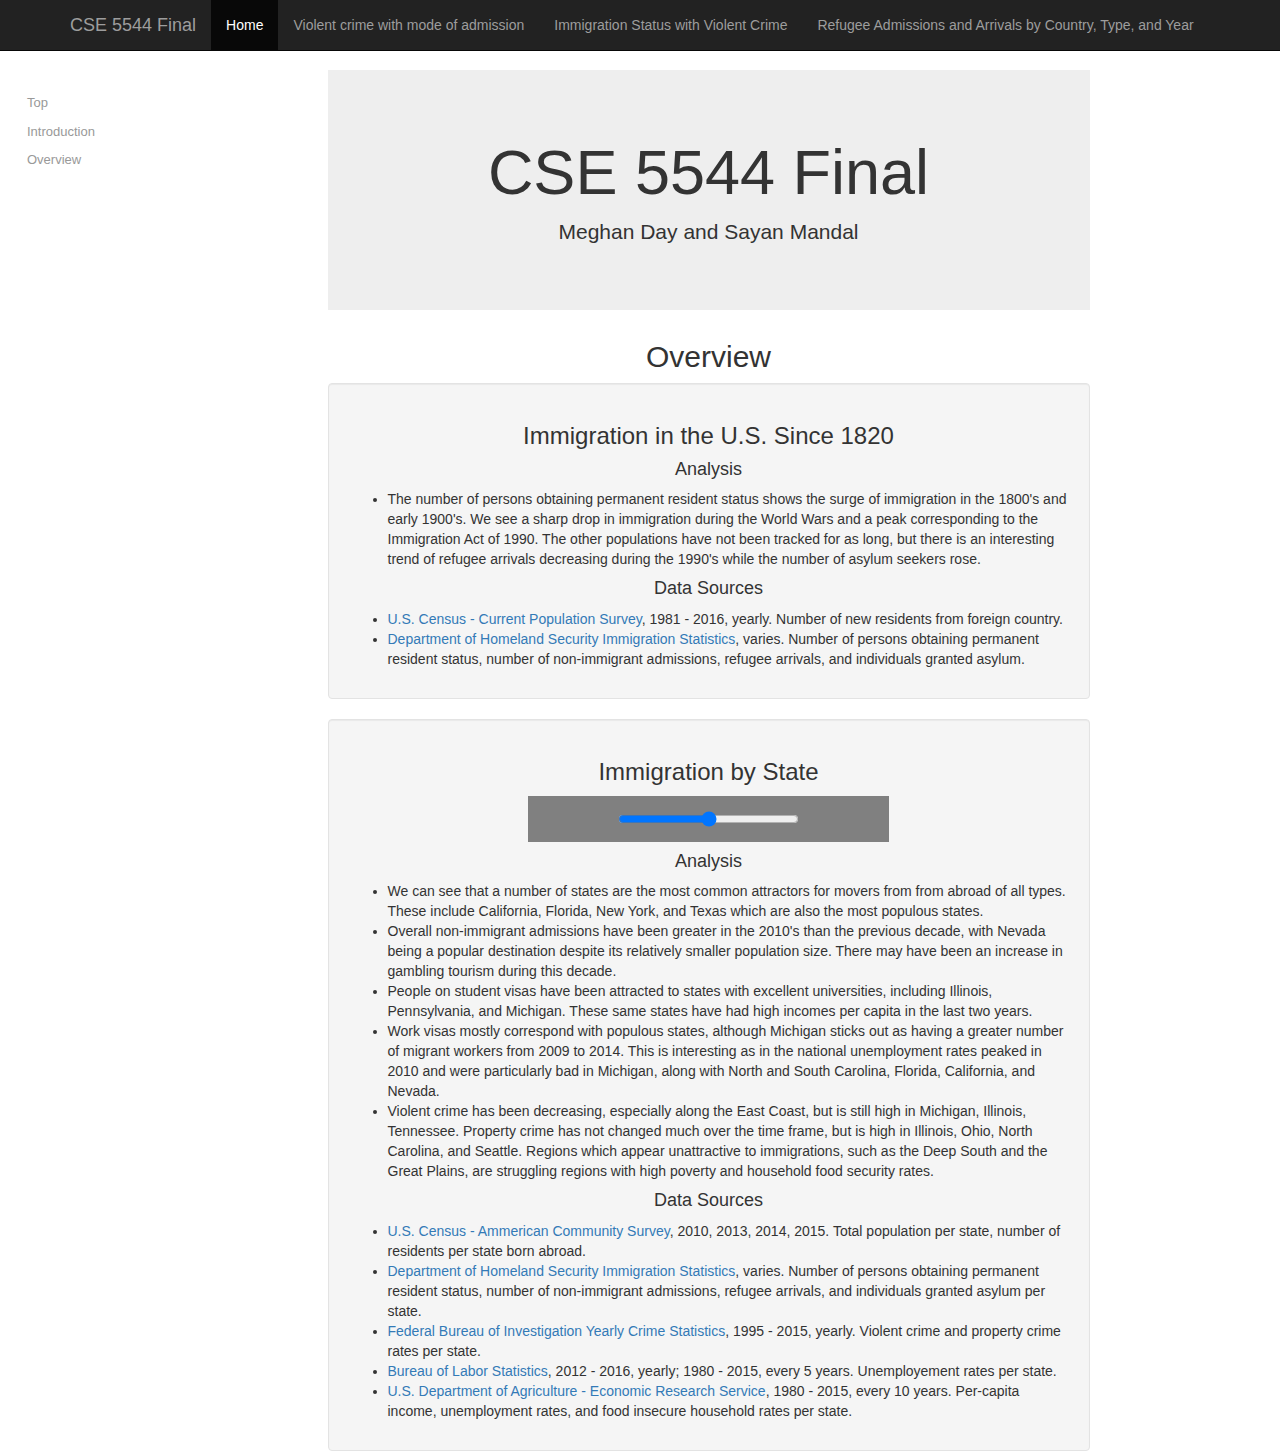
<file: index.html>
<html lang="en">
<head>
    <meta charset="utf-8">
    <meta http-equiv="X-UA-Compatible" content="IE=edge">
    <meta name="viewport" content="width=device-width, initial-scale=1">
	
	<title>CSE 5544 Final</title>
    <script
			  src="https://code.jquery.com/jquery-2.2.4.min.js"
			  integrity="sha256-BbhdlvQf/xTY9gja0Dq3HiwQF8LaCRTXxZKRutelT44="
			  crossorigin="anonymous"></script>
	<!-- Latest compiled and minified JavaScript -->
	<script src="https://maxcdn.bootstrapcdn.com/bootstrap/3.3.7/js/bootstrap.min.js" integrity="sha384-Tc5IQib027qvyjSMfHjOMaLkfuWVxZxUPnCJA7l2mCWNIpG9mGCD8wGNIcPD7Txa" crossorigin="anonymous"></script>

    <script src="https://d3js.org/d3.v4.min.js"></script>
    <script src="https://d3js.org/d3-scale-chromatic.v1.min.js"></script>
    <script src="https://d3js.org/topojson.v2.min.js"></script>
    <script src="https://d3js.org/d3-array.v1.min.js"></script>
    <script src="https://d3js.org/d3-geo.v1.min.js"></script>

    <!-- Latest compiled and minified CSS -->
    <link rel="stylesheet" href="https://maxcdn.bootstrapcdn.com/bootstrap/3.3.7/css/bootstrap.min.css" integrity="sha384-BVYiiSIFeK1dGmJRAkycuHAHRg32OmUcww7on3RYdg4Va+PmSTsz/K68vbdEjh4u" crossorigin="anonymous">

	<link rel="stylesheet" href="css/main.css" />
</head>

<body>

<div class="navbar navbar-inverse navbar-fixed-top">
    <div class="container">
        <div class="navbar-header">
            <button type="button" class="navbar-toggle"
                    data-toggle="collapse"
                    data-target=".navbar-collapse">
                <span class="icon-bar"></span>
                <span class="icon-bar"></span>
                <span class="icon-bar"></span>
            </button>
            <a class="navbar-brand" href="#">
                CSE 5544 Final
            </a>
        </div>
        <div class="collapse navbar-collapse">
            <ul class="nav navbar-nav">
                <li class="active"><a href="#">Home</a></li>
		<li><a href="index2.html">Violent crime with mode of admission</a></li>
		<li><a href="index1.html">Immigration Status with Violent Crime</a></li>
                <li><a href="index3.html">Refugee Admissions and Arrivals by Country, Type, and Year</a></li>
            </ul>
        </div>
    </div>
</div>

<div class="row">

    <!--Nav Bar -->
    <nav class="col-xs-3 bs-docs-sidebar">
        <ul id="sidebar" class="nav nav-stacked">
            <li>
                <a href="#intro">Top</a>
            </li>
            <li>
                <a href="#Part1">Introduction</a>
            </li>
            <li>
                <a href="#Part2">Overview</a>
                <ul class="nav nav-stacked">
                    <li><a href="#Part2a">Immigration in the U.S.</a></li>
                    <li><a href="#Part2b">Immigration by State</a></li>
                </ul>
            </li>
        </ul>
    </nav>

	<div id="content" class="col-xs-9">	
        	<section id="intro" class="jumbotron group text-center">
			<h1>CSE 5544 Final</h1>
			<p>Meghan Day and Sayan Mandal</p>
		</section>
		
		<section id="Part2" class="group text-center">
			<h2>Overview</h2>
			<div id="Part2a" class="subgroup well">
				<h3>Immigration in the U.S. Since 1820</h3>
				<div id="Part1aVis"></div>
				<div><h4>Analysis</h4>
					<ul class="sources"><li>The number of persons obtaining permanent resident status shows the surge of immigration in the 1800's and early 1900's. We see a sharp drop in immigration during the World Wars and a peak corresponding to the Immigration Act of 1990. The other populations have not been tracked for as long, but there is an interesting trend of refugee arrivals decreasing during the 1990's while the number of asylum seekers rose.</li></ul>
				</div>
				<div>
					<h4>Data Sources</h4>
					<ul class="sources">
						<li><a href="https://www.census.gov/data/tables/time-series/demo/geographic-mobility/historic.html">U.S. Census - Current Population Survey</a>, 1981 - 2016, yearly. Number of new residents from foreign country.</li>
						<li><a href="https://www.dhs.gov/immigration-statistics/yearbook/2015">Department of Homeland Security Immigration Statistics</a>, varies. Number of persons obtaining permanent resident status, number of non-immigrant admissions, refugee arrivals, and individuals granted asylum.</li>
					</ul>
				</div>
			</div>
			<div id="Part2b" class="subgroup well text-center">
				<h3>Immigration by State</h3>
				<div id="yearOptions" style="width:50%;margin:auto;background-color:gray;padding-top:10px;padding-bottom:5px;margin-bottom:5px;">
					<label for="yearSlider"><span id="yearSlider-value"></span></label>
					<p><input type="range" id="yearSlider" /></p>
				</div>
				<div id="variableOptions">
				</div>
				<div id="Part1bVis"></div>
				<div><h4>Analysis</h4>
					<ul class="sources">
					<li>We can see that a number of states are the most common attractors for movers from from abroad of all types. These include California, Florida, New York, and Texas which are also the most populous states.</li>
					<li>Overall non-immigrant admissions have been greater in the 2010's than the previous decade, with Nevada being a popular destination despite its relatively smaller population size. There may have been an increase in gambling tourism during this decade.</li>
					<li>People on student visas have been attracted to states with excellent universities, including Illinois, Pennsylvania, and Michigan. These same states have had high incomes per capita in the last two years.</li>
					<li>Work visas mostly correspond with populous states, although Michigan sticks out as having a greater number of migrant workers from 2009 to 2014. This is interesting as in the national unemployment rates peaked in 2010 and were particularly bad in Michigan, along with North and South Carolina, Florida, California, and Nevada.</li>
					<li>Violent crime has been decreasing, especially along the East Coast, but is still high in Michigan, Illinois, Tennessee. Property crime has not changed much over the time frame, but is high in Illinois, Ohio, North Carolina, and Seattle. Regions which appear unattractive to immigrations, such as the Deep South and the Great Plains, are struggling regions with high poverty and household food security rates.</li>
					</ul>
				</div>
				<div>
					<h4>Data Sources</h4>
					<ul class="sources">
						<li><a href="https://www.census.gov/data/tables/time-series/demo/geographic-mobility/state-of-residence-place-of-birth-acs.html">U.S. Census - Ammerican Community Survey</a>, 2010, 2013, 2014, 2015. Total population per state, number of residents per state born abroad.</li>
						<li><a href="https://www.dhs.gov/immigration-statistics/yearbook/2015">Department of Homeland Security Immigration Statistics</a>, varies. Number of persons obtaining permanent resident status, number of non-immigrant admissions, refugee arrivals, and individuals granted asylum per state.</li>
						<li><a href="https://ucr.fbi.gov/crime-in-the-u.s/2015/crime-in-the-u.s.-2015/offenses-known-to-law-enforcement/violent-crime">Federal Bureau of Investigation Yearly Crime Statistics</a>, 1995 - 2015, yearly. Violent crime and property crime rates per state.</li>
						<li><a href="https://www.bls.gov/lau/#data">Bureau of Labor Statistics</a>, 2012 - 2016, yearly; 1980 - 2015, every 5 years. Unemployement rates per state.</li>
						<li><a href="https://data.ers.usda.gov/reports.aspx?ID=10633">U.S. Department of Agriculture - Economic Research Service</a>, 1980 - 2015, every 10 years. Per-capita income, unemployment rates, and food insecure household rates per state.</li>
					</ul>
				</div>
			</div>
		</section>
	</div>
</div>

<script src="js/main.js"></script>
</body>
</html>
</file>
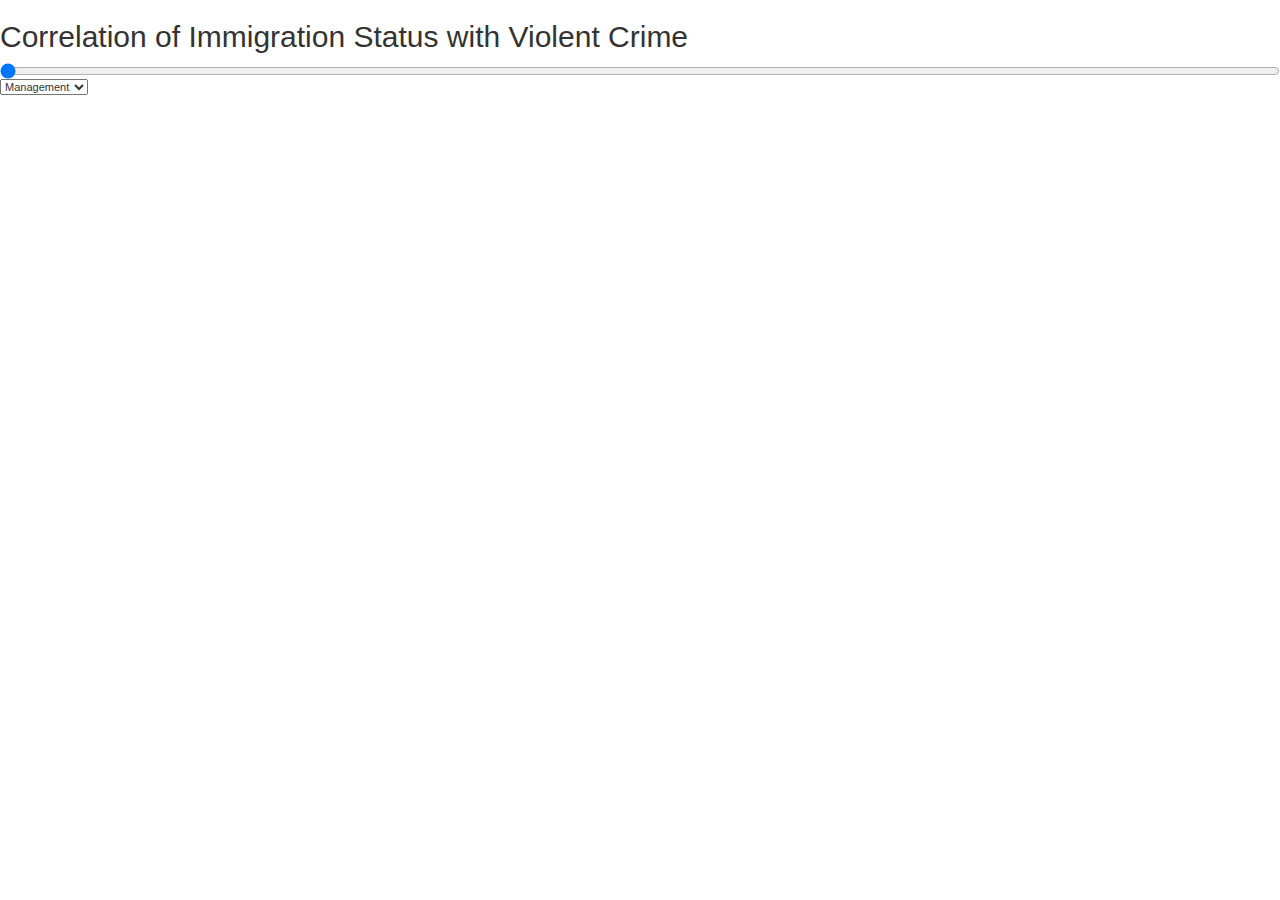
<file: index1.html>
<!DOCTYPE html>
<html lang="en">
<head>
<meta charset="utf-8">
	    <script src="https://code.jquery.com/jquery-2.2.4.min.js"
              integrity="sha256-BbhdlvQf/xTY9gja0Dq3HiwQF8LaCRTXxZKRutelT44="
              crossorigin="anonymous"></script>
    <script src="https://maxcdn.bootstrapcdn.com/bootstrap/3.3.7/js/bootstrap.min.js" integrity="sha384-Tc5IQib027qvyjSMfHjOMaLkfuWVxZxUPnCJA7l2mCWNIpG9mGCD8wGNIcPD7Txa" crossorigin="anonymous"></script>
    <link rel="stylesheet" href="https://maxcdn.bootstrapcdn.com/bootstrap/3.3.7/css/bootstrap.min.css" integrity="sha384-BVYiiSIFeK1dGmJRAkycuHAHRg32OmUcww7on3RYdg4Va+PmSTsz/K68vbdEjh4u" crossorigin="anonymous">
    <script src="httpS://d3js.org/d3.v3.min.js" charset="utf-8"></script>
 <script src="js/d3.tip.v0.6.3.js"></script>
<style type="text/css">

/* On mouse hover, lighten state color */
path:hover {
	fill-opacity: .7;
}

/* Style for Custom Tooltip */
div.tooltip {   
 	position: absolute;           
	text-align: center;           
	width: 60px;                  
	height: 28px;                 
	padding: 2px;             
	font: 12px sans-serif;        
	background: white;   
	border: 0px;      
	border-radius: 8px;           
	pointer-events: none;         
}
        
/* Legend Font Style */
body {
	font: 11px sans-serif;
}
        
/* Legend Position Style */
.legend {
	position:absolute;
	left:800px;
	top:350px;
}
   
 .d3-tip {
      line-height: 1;
      font-weight: bold;
      padding: 12px;
      background: rgba(0, 0, 0, 0.8);
      color: #fff;
      border-radius: 2px;
    }
</style>
</head>
<body>
<form>
<!-- <select id="myList" >
  <option value="default">Default</option>
  <option value="theme1">Theme 1</option>
  <option value="theme2">Theme 2</option>  
  <option value="theme3">Theme 3</option>
</select>
<form> -->
<div>
<h2> Correlation of Immigration Status with Violent Crime</h2>
<input class="slider" type="range" min="2005" max="2015" value="0" step="1" id="nh">
   <select id="option">
      <option       value="Management">Management</option>
      <option       value="Service">Service</option>
      <option       value="Sales"  >Sales</option>
      <option       value="Farming" >Farming</option>
      <option       value="Construction"> Construction</option>
      <option       value="Production"> Production</option>
      <option       value="Military"  > Military</option>
      <option       value="Students"  > Students</option>
      <option       value="Retirees"  > Retirees</option>
      <option       value="No"     > No </option>
      <option       value="Homemakers"> Homemakers</option>
      <option       value="Unemployed" > Unemployed</option>
      <option       value="Unknown"   > Unknown</option>
      </div>
 </div>     
<!-- document.getElementById("option").onchange = function() {
   funct(this.value);
   return false
}; -->
        <script src="state2.js"></script>
	<img src="legend.png" alt="Legend">
	<ul>
	<li>The heat map indicate amount of people settled.</li>
	<li>The blue circle radius indicate no. of viciuos crime commited. </li>
	<li>The (%) on mouse over indicate the ratio of property to voilent crime.</li>
	</ul>
	<p> Breif Analysis: The immigrant settlement correllates to the availability of resources. Student population is high in cities containing universities; 
		Service is high in California, Washington, Illionios, all states aving big cities and so on. There is a reduction in number of immigrants around 2010
		when USA underwent a recession. The tally increase again around 2014.</p>
	<p>	As far as crimes are concerned, there seems to be some correlation of the rate of crime w.r.t to the number of people whose profession is unknown. Infact it is surprising,
		that there is no correlation between the unemployed immigrants and rate of crime as well, even in states of Nevada (having cities liek LA). In the university areas property
		crimes are much more in number, probably because students are easy victims.
	</p>	
</body>
</html>
</file>
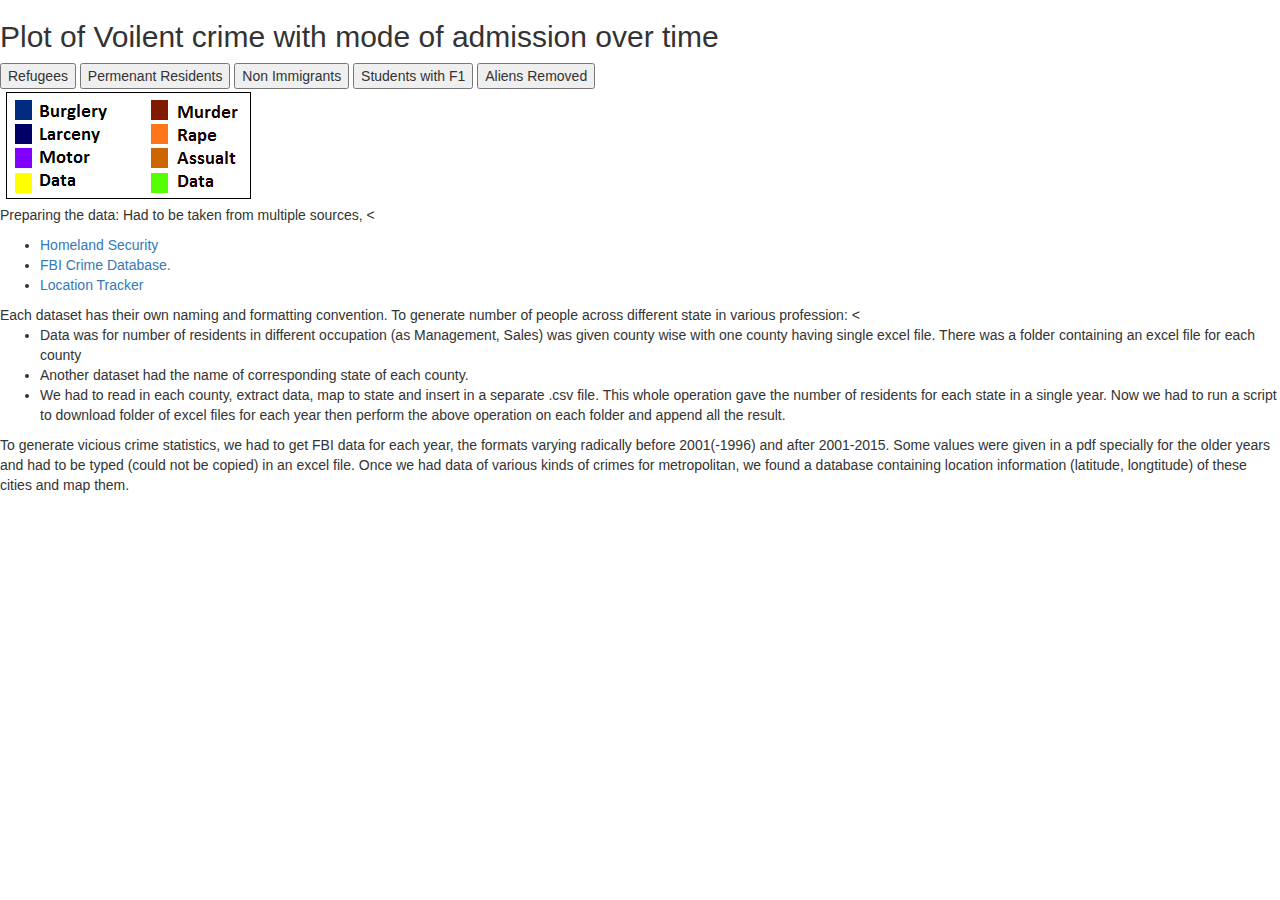
<file: index2.html>
<!DOCTYPE html>
<html>
<head>
  <meta charset="utf-8">
  <title>Yearwise Plot</title>
	    <script src="https://code.jquery.com/jquery-2.2.4.min.js"
              integrity="sha256-BbhdlvQf/xTY9gja0Dq3HiwQF8LaCRTXxZKRutelT44="
              crossorigin="anonymous"></script>
    <script src="https://maxcdn.bootstrapcdn.com/bootstrap/3.3.7/js/bootstrap.min.js" integrity="sha384-Tc5IQib027qvyjSMfHjOMaLkfuWVxZxUPnCJA7l2mCWNIpG9mGCD8wGNIcPD7Txa" crossorigin="anonymous"></script>
    <link rel="stylesheet" href="https://maxcdn.bootstrapcdn.com/bootstrap/3.3.7/css/bootstrap.min.css" integrity="sha384-BVYiiSIFeK1dGmJRAkycuHAHRg32OmUcww7on3RYdg4Va+PmSTsz/K68vbdEjh4u" crossorigin="anonymous">
      <script src="https://d3js.org/d3.v3.min.js" charset="utf-8"></script>
    <script src="js/d3.tip.v0.6.3.js"></script>
  <style type="text/css">
      .axis .label {
    font-size: 20pt;
  }

  .axis path, .axis line {
    fill: none;
    stroke: #000;
    shape-rendering: crispEdges;

  }
.line {
  fill: none;
  stroke: steelblue;
  stroke-width: 1.5px;
}
    .d3-tip {
      line-height: 1;
      font-weight: bold;
      padding: 12px;
      background: rgba(0, 0, 0, 0.8);
      color: #fff;
      border-radius: 2px;
    }
    .boundeditem {
    width:50%;
    min-width:50%;
    max-width:50%;
    display: inline-block;
    background-color: rgba(255,150,0,0.4);
    padding:10px;
}
#circle {
  text-align: center;
    background: #000;
    width: 10px;
    height: 10px;
    border-radius: 50%;
}
  </style>
	<div id="area1"></div>
<div id="area2"></div>
    </head>
    <body>

   <h2> Plot of Voilent crime with mode of admission over time </h2>
    <div id="option">
      <input       type="button"       value="Refugees"       onclick="Refugees()" />
      <input       type="button"       value="Permenant Residents"       onclick="Permenant_Residents()" />
      <input       type="button"       value="Non Immigrants"       onclick="Non_Immigrants()" />
      <input       type="button"       value="Students with F1"       onclick="StudentsF1()" />
      <input       type="button"       value="Aliens Removed"       onclick="Aliens_Removed()" />
    </div>
               <script src="crime.js"></script>
	    <img src="legend2.png" alt="Legend">
	    <p>
	    Preparing the data: Had to be taken from multiple sources,
		    <<ul style="list-style-type:disc">
		    <li><a href="https://www.dhs.gov/profiles-legal-permanent-residents/">Homeland Security</a></li>
		    <li><a href="https://ucr.fbi.gov/crime-in-the-u.s/2014/crime-in-the-u.s.-2014/tables/table-6/">FBI Crime Database.</a></li>
		    <li><a href="https://www.statcrunch.com/app/index.php?dataid=1232319/">Location Tracker</a></li>
	    </ul>
Each dataset has their own naming and formatting convention. 
To generate number of people across different state in various profession:
<<ul style="list-style-type:disc">
		    <li>Data was for number of residents in different occupation (as Management, Sales) was given county wise with one county having single excel file. There was a folder containing an excel file for each county</li>
		    <li>Another dataset had the name of corresponding state of each county.</li>
		    <li>We had to read in each county, extract data, map to state and insert in a separate .csv file. This whole operation gave the number of residents for each state in a single year. Now we had to run a script to download folder of excel files for each year then perform the above operation on each folder and append all the result.</li>
	    </ul>
To generate vicious crime statistics, we had to get FBI data for each year, the formats varying radically before 2001(-1996) and after 2001-2015. Some values were given in a pdf specially for the older years and had to be typed (could not be copied) in an excel file. Once we had data of various kinds of crimes for metropolitan, we found a database containing location information (latitude, longtitude) of these cities and map them.
</p>
  </body>
  </html>
</file>
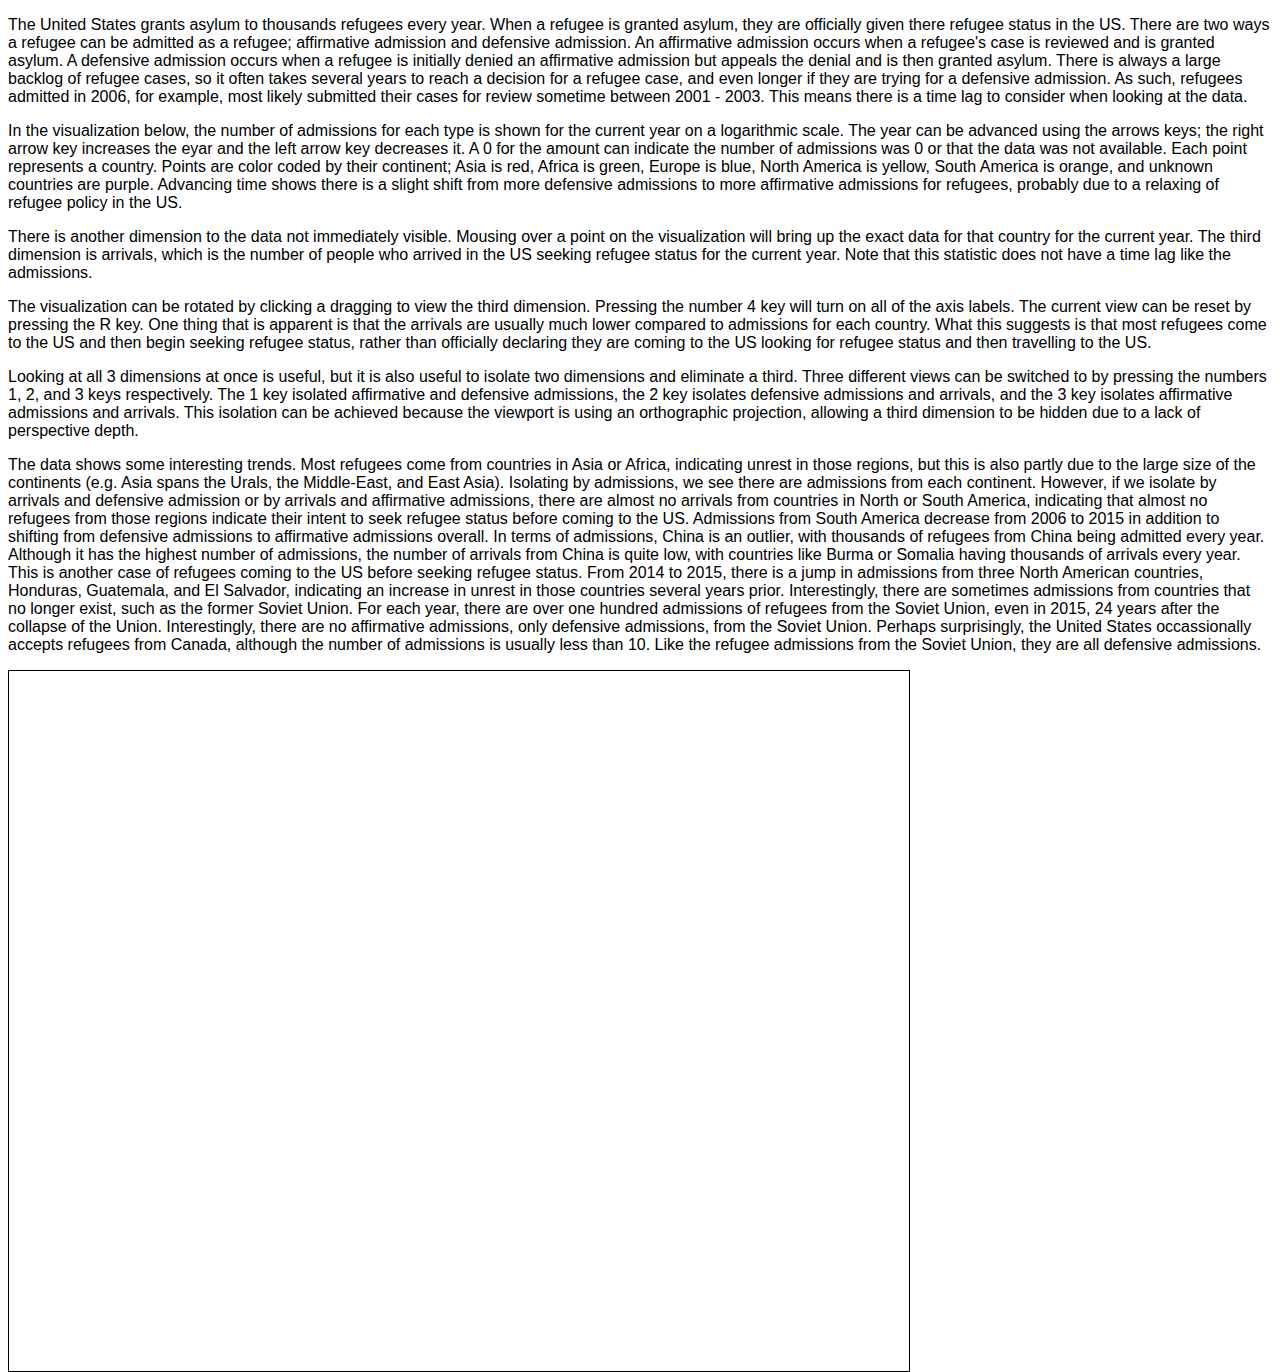
<file: index3.html>
<!DOCTYPE html>

<html>

<head>
  <meta charset="UTF-8">
  <title>Refugee Admissions and Arrivals by Country, Type, and Year</title>
  <script type='text/javascript' src='js/x3dom-full.js'></script>
  <script src='https://d3js.org/d3.v4.min.js'></script>
  <script src="https://d3js.org/d3-scale-chromatic.v1.min.js"></script>
  <link rel='stylesheet' type='text/css' href='css/x3dom.css'></link>
  <style>
    #title {
      font-size: 35px;
      font-family: sans-serif;
      text-align: center;
      display: block;
    }
    
    input {
      display: none;
    }
    
    #sideinfo {
      margin-left: 1050px;
      font-size: 20px;
      font-family: sans-serif;
    }
    
    p {
      font-family: sans-serif;
    }
    
    body {
      font-family: sans-serif;
    }
    
    div.legend {
      display: inline-block;
      margin-right: 10px;
      margin-left: 10px;
    }

  </style>
</head>

<body>
  <p>
    The United States grants asylum to thousands refugees every year. When a refugee is granted asylum, they are officially given there refugee status in the US. There are two ways a refugee can be admitted as a refugee; affirmative admission and defensive admission. An affirmative admission occurs when a refugee's case is reviewed and is granted asylum. A defensive admission occurs when a refugee is initially denied an affirmative admission but appeals the denial and is then granted asylum. There is always a large backlog of refugee cases, so it often takes several years to reach a decision for a refugee case, and even longer if they are trying for a defensive admission. As such, refugees admitted in 2006, for example, most likely submitted their cases for review sometime between 2001 - 2003. This means there is a time lag to consider when looking at the data.
  </p>
  <p>
    In the visualization below, the number of admissions for each type is shown for the current year on a logarithmic scale. The year can be advanced using the arrows keys; the right arrow key increases the eyar and the left arrow key decreases it. A 0 for the amount can indicate the number of admissions was 0 or that the data was not available. Each point represents a country. Points are color coded by their continent; Asia is red, Africa is green, Europe is blue, North America is yellow, South America is orange, and unknown countries are purple. Advancing time shows there is a slight shift from more defensive admissions to more affirmative admissions for refugees, probably due to a relaxing of refugee policy in the US.
  </p>
  <p>
    There is another dimension to the data not immediately visible. Mousing over a point on the visualization will bring up the exact data for that country for the current year. The third dimension is arrivals, which is the number of people who arrived in the US seeking refugee status for the current year. Note that this statistic does not have a time lag like the admissions.
  </p>
  <p>
    The visualization can be rotated by clicking a dragging to view the third dimension. Pressing the number 4 key will turn on all of the axis labels. The current view can be reset by pressing the R key. One thing that is apparent is that the arrivals are usually much lower compared to admissions for each country. What this suggests is that most refugees come to the US and then begin seeking refugee status, rather than officially declaring they are coming to the US looking for refugee status and then travelling to the US.
  </p>
  <p>
    Looking at all 3 dimensions at once is useful, but it is also useful to isolate two dimensions and eliminate a third. Three different views can be switched to by pressing the numbers 1, 2, and 3 keys respectively. The 1 key isolated affirmative and defensive admissions, the 2 key isolates defensive admissions and arrivals, and the 3 key isolates affirmative admissions and arrivals. This isolation can be achieved because the viewport is using an orthographic projection, allowing a third dimension to be hidden due to a lack of perspective depth.
  </p>
  <p>
    The data shows some interesting trends. Most refugees come from countries in Asia or Africa, indicating unrest in those regions, but this is also partly due to the large size of the continents (e.g. Asia spans the Urals, the Middle-East, and East Asia). Isolating by admissions, we see there are admissions from each continent. However, if we isolate by arrivals and defensive admission or by arrivals and affirmative admissions, there are almost no arrivals from countries in North or South America, indicating that almost no refugees from those regions indicate their intent to seek refugee status before coming to the US. Admissions from South America decrease from 2006 to 2015 in addition to shifting from defensive admissions to affirmative admissions overall. In terms of admissions, China is an outlier, with thousands of refugees from China being admitted every year. Although it has the highest number of admissions, the number of arrivals from China is quite low, with countries like Burma or Somalia having thousands of arrivals every year. This is another case of refugees coming to the US before seeking refugee status. From 2014 to 2015, there is a jump in admissions from three North American countries, Honduras, Guatemala, and El Salvador, indicating an increase in unrest in those countries several years prior. Interestingly, there are sometimes admissions from countries that no longer exist, such as the former Soviet Union. For each year, there are over one hundred admissions of refugees from the Soviet Union, even in 2015, 24 years after the collapse of the Union. Interestingly, there are no affirmative admissions, only defensive admissions, from the Soviet Union. Perhaps surprisingly, the United States occassionally accepts refugees from Canada, although the number of admissions is usually less than 10. Like the refugee admissions from the Soviet Union, they are all defensive admissions.
  </p>
  <x3d id='x3d' width='900' height='700'>
    <div id='title'></div>
    <scene>
      <transform id='info'>
        <billboard axisofrotation='[0, 0, 0]'>
          <shape>
            <text>
              <fontstyle>
              </fontstyle>
            </text>
          </shape>
        </billboard>
      </transform>
    </scene>
  </x3d>
  <div id='sideinfo'></div>
  <input type=range value='2006' min='2006' max='2015'></input>
</body>

</html>

<script>
  var upperLimit = 20;

  var sphereSize = 0.3;

  var numTicks = 5;

  var scene = d3.select('x3d scene');

  var half = upperLimit / 2;

  var colorScale = d3.scaleOrdinal(d3.schemeSet1);

  var e = document.getElementById('x3d');

  var ortho = scene.append('transform')
    .attr('translation', [half, half, 0])
    .append('orthoviewpoint')
    .attr('position', [0, 0, 10])
    .attr('fieldofview', [-half - 6, -half - 6, half + 6, half + 6])
    .attr('centerofrotation', [0, 0, -half])
    .attr('zfar', '-10000')
    .attr('znear', '10000');

  var slider = d3.select('input');
  var sliderMin = +slider.attr('min');
  var sliderMax = +slider.attr('max');

  function makeSolid(selection, color) {
    selection.append("appearance")
      .append("material")
      .attr("diffuseColor", color || "black")
    return selection;
  }

  function row(d) {
    d.year = +d.year;
    d.arrivals = +d.arrivals;
    d.affirmative = +d.affirmative;
    d.defensive = +d.defensive;
    return d;
  }

  function makeScale(data, key) {

    var extent = d3.extent(data, function(d) {
      if (d[key] > 0) {
        return d[key];
      } else {
        return 0.1;
      }
    });

    var scale = d3.scaleLog()
      .domain(extent)
      .range([0, upperLimit]);

    return scale.nice().clamp(true);

  }

  var currentEvent = null;

  function mouseover(event) {
    currentEvent = event;

    var curData = d3.select(event.target).datum();
    var country = curData.country;
    var affirmative = curData.affirmative;
    var defensive = curData.defensive;
    var arrivals = curData.arrivals;

    d3.select(event.target).select('material').attr('diffuseColor', '0 1 0');

    d3.select('#info').attr('translation', [event.worldX, event.worldY, event.worldZ]).attr('render', 'true');

    d3.select('#info shape').call(makeSolid);

    d3.select('#info text').attr('string', `"${country}" "Affirmative: ${affirmative}" "Defensive: ${defensive}" "Arrivals: ${arrivals}"`);

    d3.select('#info fontstyle').attr('family', 'SANS').attr('size', '0.7');

    d3.select('#sideinfo')
      .html(`${country} <br> Affirmative: ${affirmative} <br> Defensive: ${defensive} <br> Arrivals: ${arrivals}`);

  }

  function mouseout(event) {
    d3.select('#info').attr('render', 'false');
    d3.select(event.target).select('material')
      .attr('diffuseColor', function(d) {
        return colorScale(d.continent);
      });
  }

  //  function handleClick(event) {
  //    currentEvent = event;
  //    currentEvent.click = true;
  //
  //    var curData = d3.select(event.target).datum();
  //    var country = curData.country;
  //    var affirmative = curData.affirmative;
  //    var defensive = curData.defensive;
  //    var arrivals = curData.arrivals;
  //
  //    d3.select(event.target).select('material').attr('diffuseColor', '0 1 0');
  //
  //    d3.select('#info').attr('translation', [event.worldX, event.worldY, event.worldZ]).attr('render', 'true');
  //
  //    d3.select('#info shape').call(makeSolid);
  //
  //    d3.select('#info text').attr('string', `"${country}" "Affirmative: ${affirmative}" "Defensive: ${defensive}" "Arrivals: ${arrivals}"`);
  //
  //    d3.select('#info fontstyle').attr('family', 'SANS');
  //  }

  var x3d = d3.select('x3d');
  var width = +x3d.attr('width');
  var height = +x3d.attr('height');

  d3.csv('data/asylum.csv', row, function(error, data) {

    byYear = {};

    for (i = 2006; i <= 2015; i++) {
      byYear[i] = [];
      for (d of data) {
        if (d.year === i) {
          byYear[i].push(d);
        }
      }
    }

    var t = d3.transition()
      .duration(750)
      .ease(d3.easeLinear);

    var xScale = makeScale(data, 'affirmative');

    var yScale = makeScale(data, 'defensive');

    var zScale = makeScale(data, 'arrivals');

    function update() {

      var theYear = +slider.property('value')
      var current = byYear[+slider.property('value')];

      d3.select('#title')
        .html('Refugee Statistics for ' + theYear);

      trans = scene.selectAll('transform.point')
        .data(current, function(d) {
          return d.country;
        });

      trans.selectAll('shape').data(current, function(d) {
        return d.country;
      });

      trans.attr('onmouseover', 'mouseover(event)')
        .transition()
        .duration(500)
        .ease(d3.easeLinear)
        .attr('translation', function(d) {
          return [xScale(d.affirmative), yScale(d.defensive), -zScale(d.arrivals)];
        });

      trans.exit().remove();

      tenter = trans.enter()
        .append('transform')
        .attr('onmouseover', 'mouseover(event)')
        .attr('onmouseout', 'mouseout(event)')
        //        .attr('onclick', 'handleClick(event)')
        .attr('class', 'point')
        .attr('scale', [sphereSize, sphereSize, sphereSize])
        .attr('translation', function(d) {
          return [xScale(d.affirmative), yScale(d.defensive), -zScale(d.arrivals)];
        });

      var shape = tenter.append('shape');

      shape.append('sphere');

      shape.append('appearance')
        .append('material')
        .attr('ambientIntensity', '0')
        .attr('diffuseColor', function(d) {
          return colorScale(d.continent);
        });

      if (currentEvent !== null) {
        var curData = d3.select(currentEvent.target).datum();
        var country = curData.country;
        var affirmative = curData.affirmative;
        var defensive = curData.defensive;
        var arrivals = curData.arrivals;

        d3.select('#info text').attr('string', `"${country}" "Affirmative: ${affirmative}" "Defensive: ${defensive}" "Arrivals: ${arrivals}"`);
        d3.select('#sideinfo')
          .html(`${country} <br> Affirmative: ${affirmative} <br> Defensive: ${defensive} <br> Arrivals: ${arrivals}`);
      }

    }

    slider.on('input', update);

    update();

    console.log(colorScale.domain());

    var legend = d3.select('x3d')
      .selectAll('div.legend')
      .data(colorScale.domain())
      .enter()
      .append('div');

    legend.append('div')
      .style('height', '10px')
      .style('width', '10px')
      .attr('class', 'legend')
      .style('background-color', function(d) {
        return colorScale(d);
      });
    
    legend.append('span')
      .html(function(d) {
        return d;
    });

    var xGrid1 = scene.selectAll('transform.xGrid1')
      .data(xScale.ticks(numTicks))
      .enter()
      .append('transform')
      .attr('translation', [0, 0, -zScale.range()[1]])
      .attr('class', 'xGrid1')
      .append('shape')
      .append('polyline2d')
      .attr('usegeocache', 'false')
      .attr('linesegments', function(d) {
        return xScale(d) + ' 0, ' + xScale(d) + ' ' + yScale.range()[1];
      });

    var yGrid1 = scene.selectAll('transform.yGrid1')
      .data(yScale.ticks(numTicks))
      .enter()
      .append('transform')
      .attr('translation', [0, 0, -zScale.range()[1]])
      .attr('class', 'yGrid1')
      .append('shape')
      .append('polyline2d')
      .attr('usegeocache', 'false')
      .attr('linesegments', function(d) {
        return '0 ' + yScale(d) + ', ' + xScale.range()[1] + ' ' + yScale(d);
      });

    var yGrid2 = scene.selectAll('transform.yGrid2')
      .data(yScale.ticks(numTicks))
      .enter()
      .append('transform')
      .attr('rotation', [0, 1, 0, Math.PI / 2])
      .attr('class', 'yGrid2')
      .append('shape')
      .append('polyline2d')
      .attr('usegeocache', 'false')
      .attr('linesegments', function(d) {
        return '0 ' + yScale(d) + ', ' + zScale.range()[1] + ' ' + yScale(d);
      });

    var zGrid2 = scene.selectAll('transform.zGrid2')
      .data(yScale.ticks(numTicks))
      .enter()
      .append('transform')
      .attr('rotation', [0, 1, 0, Math.PI / 2])
      .attr('class', 'zGrid2')
      .append('shape')
      .append('polyline2d')
      .attr('usegeocache', 'false')
      .attr('linesegments', function(d) {
        return zScale(d) + ' 0, ' + zScale(d) + ' ' + yScale.range()[1];
      });

    var xGrid3 = scene.selectAll('transform.xGrid3')
      .data(yScale.ticks(numTicks))
      .enter()
      .append('transform')
      .attr('rotation', [1, 0, 0, -Math.PI / 2])
      .attr('class', 'xGrid3')
      .append('shape')
      .append('polyline2d')
      .attr('usegeocache', 'false')
      .attr('linesegments', function(d) {
        return xScale(d) + ' 0, ' + xScale(d) + ' ' + zScale.range()[1];
      });

    var zGrid3 = scene.selectAll('transform.zGrid3')
      .data(yScale.ticks(numTicks))
      .enter()
      .append('transform')
      .attr('rotation', [1, 0, 0, -Math.PI / 2])
      .attr('class', 'zGrid3')
      .append('shape')
      .append('polyline2d')
      .attr('usegeocache', 'false')
      .attr('linesegments', function(d) {
        return '0 ' + zScale(d) + ', ' + xScale.range()[1] + ' ' + zScale(d);
      });

    var textMargin = 1.5;
    var textSize = 1;

    var xLabel = scene.append('transform')
      .attr('translation', [half, -textMargin * 2, textMargin * 2])
      .append('billboard')
      .attr('axisofrotation', [0, 0, 0]);

    xLabel.append('shape')
      .call(makeSolid)
      .append('text')
      .attr('string', 'Affirmative')
      .append('fontstyle')
      .attr('family', 'SANS');

    var yLabel = scene.append('transform')
      .attr('translation', [-textMargin * 2, half, textMargin * 2])
      .append('billboard')
      .attr('axisofrotation', [0, 0, 0]);

    yLabel.append('shape')
      .call(makeSolid)
      .append('text')
      .attr('string', 'Defensive')
      .append('fontstyle')
      .attr('family', 'SANS');

    var zLabel = scene.append('transform')
      .attr('translation', [-textMargin * 3, -textMargin * 2, -half])
      .append('billboard')
      .attr('axisofrotation', [0, 0, 0])
      .attr('render', 'false');

    zLabel.append('shape')
      .call(makeSolid)
      .append('text')
      .attr('string', 'Arrivals')
      .append('fontstyle')
      .attr('family', 'SANS');

    var xTicks = scene.selectAll('transform.xTick')
      .data(xScale.ticks(numTicks))
      .enter()
      .append('transform')
      .attr('class', 'xTick')
      .attr('translation', function(d) {
        return [xScale(d), -textMargin, textMargin];
      });

    var xTicksBillboard = xTicks.append('billboard')
      .attr('axisofrotation', [0, 0, 0]);

    xTicksBillboard.append('shape')
      .call(makeSolid)
      .attr('class', 'tick')
      .append('text')
      .attr('string', function(d, i) {
        if (i === 0) {
          return 0;
        }
        return d;
      })
      .append('fontstyle')
      .attr('size', textSize)
      .attr('family', 'SANS');

    var yTicks = scene.selectAll('transform.yTick')
      .data(xScale.ticks(numTicks))
      .enter()
      .append('transform')
      .attr('class', 'yTick')
      .attr('translation', function(d) {
        return [-textMargin, yScale(d), textMargin];
      });

    var yTicksBillboard = yTicks.append('billboard')
      .attr('axisofrotation', [0, 0, 0]);

    yTicksBillboard.append('shape')
      .call(makeSolid)
      .attr('class', 'tick')
      .append('text')
      .attr('string', function(d, i) {
        if (i === 0) {
          return 0;
        }
        return d;
      })
      .append('fontstyle')
      .attr('size', textSize)
      .attr('family', 'SANS');

    var zTicks = scene.selectAll('transform.zTick')
      .data(xScale.ticks(numTicks))
      .enter()
      .append('transform')
      .attr('class', 'zTick')
      .attr('translation', function(d) {
        return [-textMargin, -textMargin, -zScale(d)];
      });

    var zTicksBillboard = zTicks.append('billboard')
      .attr('axisofrotation', [0, 0, 0])
      .attr('render', 'false');

    zTicksBillboard.attr('rotation', [0, 1, 0, Math.PI / 2])
      .append('shape')
      .call(makeSolid)
      .attr('class', 'tick')
      .append('text')
      .attr('string', function(d, i) {
        if (i === 0) {
          return 0;
        }
        return d;
      })
      .append('fontstyle')
      .attr('size', textSize)
      .attr('family', 'SANS');

    d3.select('body')
      .on('keydown', function() {

        var key = d3.event.keyCode;

        if (key === 37 || key === 39) {

          var currentYear = +slider.property('value');
          var nextYear = currentYear;

          if (key === 37) {
            nextYear = currentYear - 1
          } else if (key === 39) {
            nextYear = currentYear + 1;
          }

          if (nextYear >= sliderMin && nextYear <= sliderMax) {
            slider.property('value', nextYear);
            update();
          }

        }

        if (key >= 49 && key <= 52) {

          var cameraDuration = 1500;

          if (key === 49) {
            ortho.transition()
              .duration(cameraDuration)
              .attr('position', [0, 0, 10])
              .attr('orientation', [0, 1, 0, 0]);
            xTicksBillboard.attr('render', 'true');
            yTicksBillboard.attr('render', 'true');
            zTicksBillboard.attr('render', 'false');
            xLabel.attr('render', 'true');
            yLabel.attr('render', 'true');
            zLabel.attr('render', 'false');
          } else if (key === 50) {
            ortho.transition()
              .duration(cameraDuration)
              .attr('position', [half, 0, -half])
              .attr('orientation', [0, 1, 0, Math.PI / 2]);
            xTicksBillboard.attr('render', 'false');
            yTicksBillboard.attr('render', 'true');
            zTicksBillboard.attr('render', 'true');
            xLabel.attr('render', 'false');
            yLabel.attr('render', 'true');
            zLabel.attr('render', 'true');
          } else if (key === 51) {
            ortho.transition()
              .duration(cameraDuration)
              .attr('position', [0, half, -half])
              .attr('orientation', [1, 0, 0, -Math.PI / 2]);
            xTicksBillboard.attr('render', 'true');
            yTicksBillboard.attr('render', 'false');
            zTicksBillboard.attr('render', 'true');
            xLabel.attr('render', 'true');
            yLabel.attr('render', 'false');
            zLabel.attr('render', 'true');
          } else if (key === 52) {
            xTicksBillboard.attr('render', 'true');
            yTicksBillboard.attr('render', 'true');
            zTicksBillboard.attr('render', 'true');
            xLabel.attr('render', 'true');
            yLabel.attr('render', 'true');
            zLabel.attr('render', 'true');
          }

        }

      });

  });

</script>
</file>
<file: css/main.css>
body{
    padding-top: 70px; 
    position:relative;
    height: 100%;
}
#content{
    height:100%;
}
.group {
    width:80%;
}
.group .subgroup {
}
#sidebar.affix {
    padding-top:70px;
    top: 20px;
}
/* sidebar */
.bs-docs-sidebar {
    padding-left: 20px;
    margin-top: 20px;
    margin-bottom: 20px;
}

/* all links */
.bs-docs-sidebar .nav>li>a {
    color: #999;
    border-left: 2px solid transparent;
    padding: 4px 20px;
    font-size: 13px;
    font-weight: 400;
}

/* nested links */
.bs-docs-sidebar .nav .nav>li>a {
    padding-top: 1px;
    padding-bottom: 1px;
    padding-left: 30px;
    font-size: 12px;
}

/* active & hover links */
.bs-docs-sidebar .nav>.active>a, 
.bs-docs-sidebar .nav>li>a:hover, 
.bs-docs-sidebar .nav>li>a:focus {
    color: #563d7c;                 
    text-decoration: none;          
    background-color: transparent;  
    border-left-color: #563d7c; 
}
/* all active links */
.bs-docs-sidebar .nav>.active>a, 
.bs-docs-sidebar .nav>.active:hover>a,
.bs-docs-sidebar .nav>.active:focus>a {
    font-weight: 700;
}
/* nested active links */
.bs-docs-sidebar .nav .nav>.active>a, 
.bs-docs-sidebar .nav .nav>.active:hover>a,
.bs-docs-sidebar .nav .nav>.active:focus>a {
    font-weight: 500;
}

/* hide inactive nested list */
.bs-docs-sidebar .nav ul.nav {
    display: none;           
}
/* show active nested list */
.bs-docs-sidebar .nav>.active>ul.nav {
    display: block;           
}
path.line {
    fill:none;
}
text.label {
    font-weight:bold;
    font-size:1em;
}
.axis path,
.axis line {
    fill: none;
    stroke: #000;
    shape-rendering: crispEdges;
}

.x.axis path {
    display: none;
}

.line {
    fill: none;
    stroke: steelblue;
    stroke-width: 1.5px;
}
.states :hover {
  fill: blue;
}

.state-borders {
  fill: none;
  stroke: #000;
  stroke-width: 0.5px;
  stroke-linejoin: round;
  stroke-linecap: round;
  pointer-events: none;
}

#yearSlider {
  width: 50%;
}
input[type="range"] {
  display: inline-block;
}

.sources{
 text-align:left
}
</file>
<file: css/x3dom.css>
/*
 * X3DOM JavaScript Library
 * http://www.x3dom.org
 *
 * (C)2009 Fraunhofer IGD, Darmstadt, Germany
 * Dual licensed under the MIT and GPL
 *
 * Based on code originally provided by
 * Philip Taylor: http://philip.html5.org
 */

X3D, x3d {
  position:relative;    /* in order to be able to position stat-div within X3D */
  float:left;           /* float the element so it has the same size like the canvas */
  cursor:pointer;
  margin: 0;
  padding: 0;
  border: 1px solid #000;
}

X3D:hover, 
x3d:hover, 
.x3dom-canvas:hover {
  -webkit-user-select: none;
  -webkit-touch-callout: none;
}

.x3dom-canvas {
  border:none;
  cursor:pointer;
  cursor:-webkit-grab;
  cursor:grab;
  width:100%;
  height:100%;
  float:left;
}

.x3dom-canvas-mousedown {
  cursor:-webkit-grabbing;
  cursor:grabbing;
}

.x3dom-canvas:focus {
    outline:none; 
}
.x3dom-progress {
    margin: 0;
    padding: 6px 8px 0px 26px;
    left: 0px;
    top: 0px;
    position: absolute;
    color: #0f0;
    font-family: Helvetica, sans-serif;
    line-height:10px;
    font-size: 10px;
    min-width: 45px;
    min-height: 20px;
    border: 0px;
    background-position: 4px 4px;
    background-repeat: no-repeat;
    background-color: #333;
    background-color: rgba(51, 51, 51, 0.9);
    z-index: 100;
    background-image: url('[data-uri]');
}

.x3dom-progress.bar span {
  position: absolute;
  left: 0;
  top: 0;
  line-height: 20px;
  background-color: red;
}


.x3dom-statdiv {
    margin: 0;
    padding: 0;
    right: 10px;
    top: 10px;
    position: absolute;
    color: #0f0;
    font-family: Helvetica, sans-serif;
    line-height:10px;
    font-size: 10px;
    width: 75px;
    height: 70px;
    border: 0px;
}

#x3dom-state-canvas {
    margin: 2px;
    padding: 0;
    right: 0%;
    top: 0%;
    position: absolute;
}

#x3dom-state-viewer {
  position: absolute;
  margin: 2px;
  padding: 5px;
  width: 135px;
  top: 0%;
  right: 0%;
  opacity: 0.9;
  background-color: #323232;
  z-index: 1000;
  font-family: Arial, sans-serif;
  color: #C8C8C8;
  font-weight: bold;
  text-transform: uppercase;
  cursor: help;
}

.x3dom-states-head {
  display: block;
  font-size: 26px;
}

.x3dom-states-rendermode-software {
    font-size: 10px;
    margin: 0 0 2px 2px;
}

.x3dom-states-rendermode-hardware {
    font-size: 10px;
    margin: 0 0 2px 2px;
}

.x3dom-states-head2 {
  font-size: 10px;
}

.x3dom-states-list {
  float: left;
  width: 100%;
  border-top: 1px solid #C8C8C8;
  list-style: none;
  font-size: 9px;
  line-height: 16px;
  margin:0;
  padding: 0;
  padding-top: 2px;
}

.x3dom-states-item  {
  width: 100%;
  float: left;
}

.x3dom-states-item-title {
  float: left;
  margin-left: 2px;
}

.x3dom-states-item-value {
  float: right;
  margin-right: 2px;
}

.x3dom-touch-marker {
	display: inline;
    padding: 5px;
	border-radius: 10px;
    position: absolute;
    font-family: Helvetica, sans-serif;
    line-height:10px;
    font-size: 10px;
    color: darkorange;
    background: cornsilk;
    opacity: 0.6;
    border: 2px solid orange;
	z-index: 200;
}

.x3dom-logContainer {
    border: 2px solid olivedrab;
    height: 200px;
    padding: 4px;
    overflow: auto;
    white-space: pre-wrap;
    font-family: sans-serif;
    font-size: x-small;
    color: #00ff00;
    background-color: black;
    margin-right: 10px;
}

.x3dom-nox3d {
    font-family: Helvetica, sans-serif;
    font-size: 14px;
    background-color: #eb7a7a;
    padding: 1em;
    opacity: 0.75;
}

.x3dom-nox3d p { 
    color: #fff;
    font-size: 14px;
}

.x3dom-nox3d a { 
    color: #fff;
    font-size: 14px;
}


/* self-clearing floats */
.group:after {
  content: "."; 
  display: block; 
  height: 0; 
  clear: both; 
  visibility: hidden;
}
</file>
